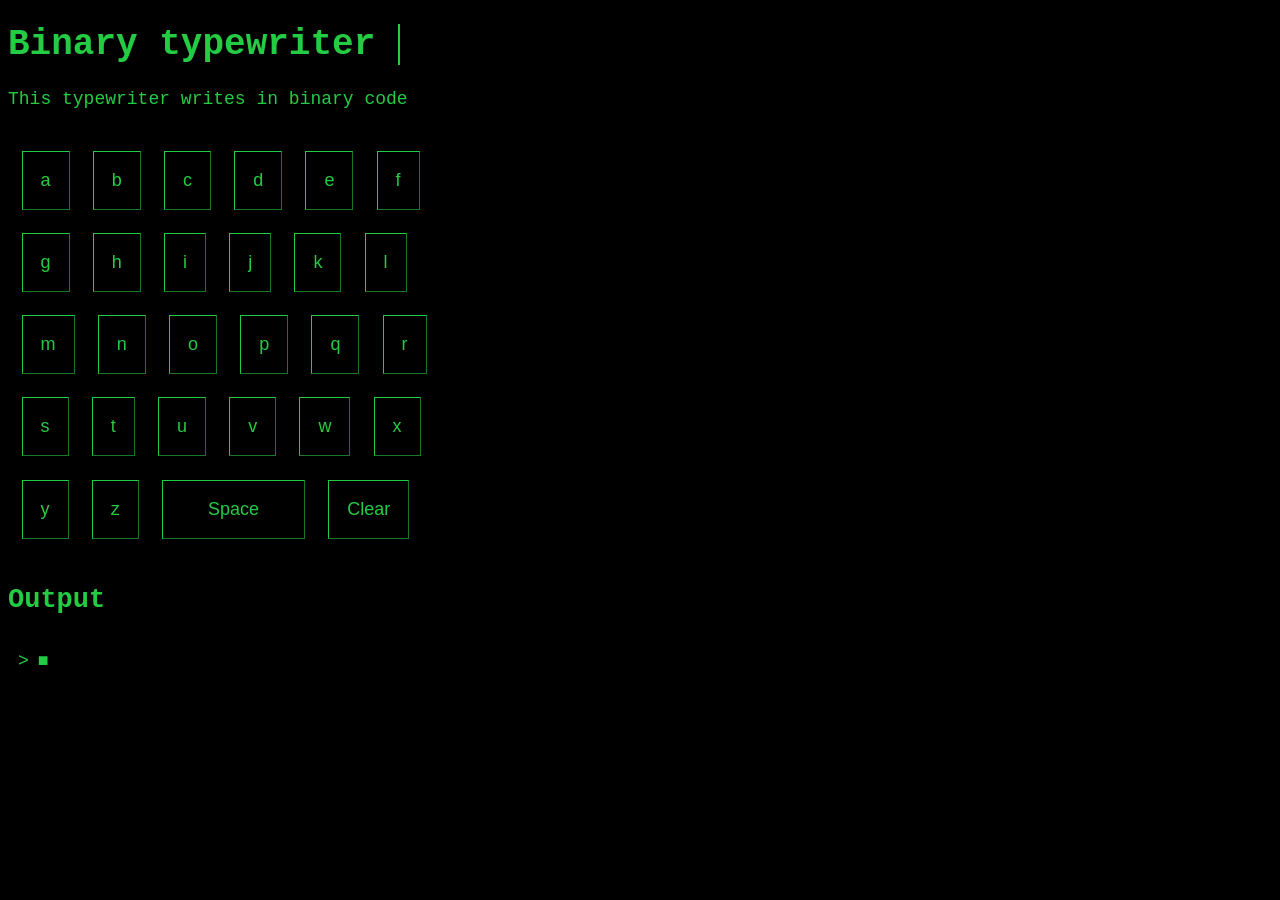
<file: Ex 1/index.html>
<!DOCTYPE html>
<html lang="en">
<head>
    <meta charset="UTF-8">
    <meta name="viewport" content="width=device-width, initial-scale=1.0">
    <title>My Typewriter</title>
    <link rel="stylesheet" href="style.css">
    <script src="script.js" defer></script>
     <!-- defer means that it do not run the JS at first kindoff --> 

</head>
<body>
     <video autoplay muted loop>
        <source src="https://upload.wikimedia.org/wikipedia/commons/transcoded/a/a7/XScreensaver_GLMatrix.webm/XScreensaver_GLMatrix.webm.720p.vp9.webm" type="video/webm">
      </video>
    <header class="header"></header>
        <h1>Binary typewriter</h1>
        <p>This typewriter writes in binary code</p>
    </header>

    <div class="typewriter">
        <button id="a">a</button>
        <button id="b">b</button>
        <button id="c">c</button>
        <button id="d">d</button>
        <button id="e">e</button>
        <button id="f">f</button>
        <button id="g">g</button>
        <button id="h">h</button>
        <button id="i">i</button>
        <button id="j">j</button>
        <button id="k">k</button>
        <button id="l">l</button>
        <button id="m">m</button>
        <button id="n">n</button>
        <button id="o">o</button>
        <button id="p">p</button>
        <button id="q">q</button>
        <button id="r">r</button>
        <button id="s">s</button>
        <button id="t">t</button>
        <button id="u">u</button>
        <button id="v">v</button>
        <button id="w">w</button>
        <button id="x">x</button>
        <button id="y">y</button>
        <button id="z">z</button>
        <button id="button-space">Space</button>
        <button id="button-clear">Clear</button>
    </div>

    <h2>Output</h2>
    <p id="output">></p>

</body>
</html>
</file>
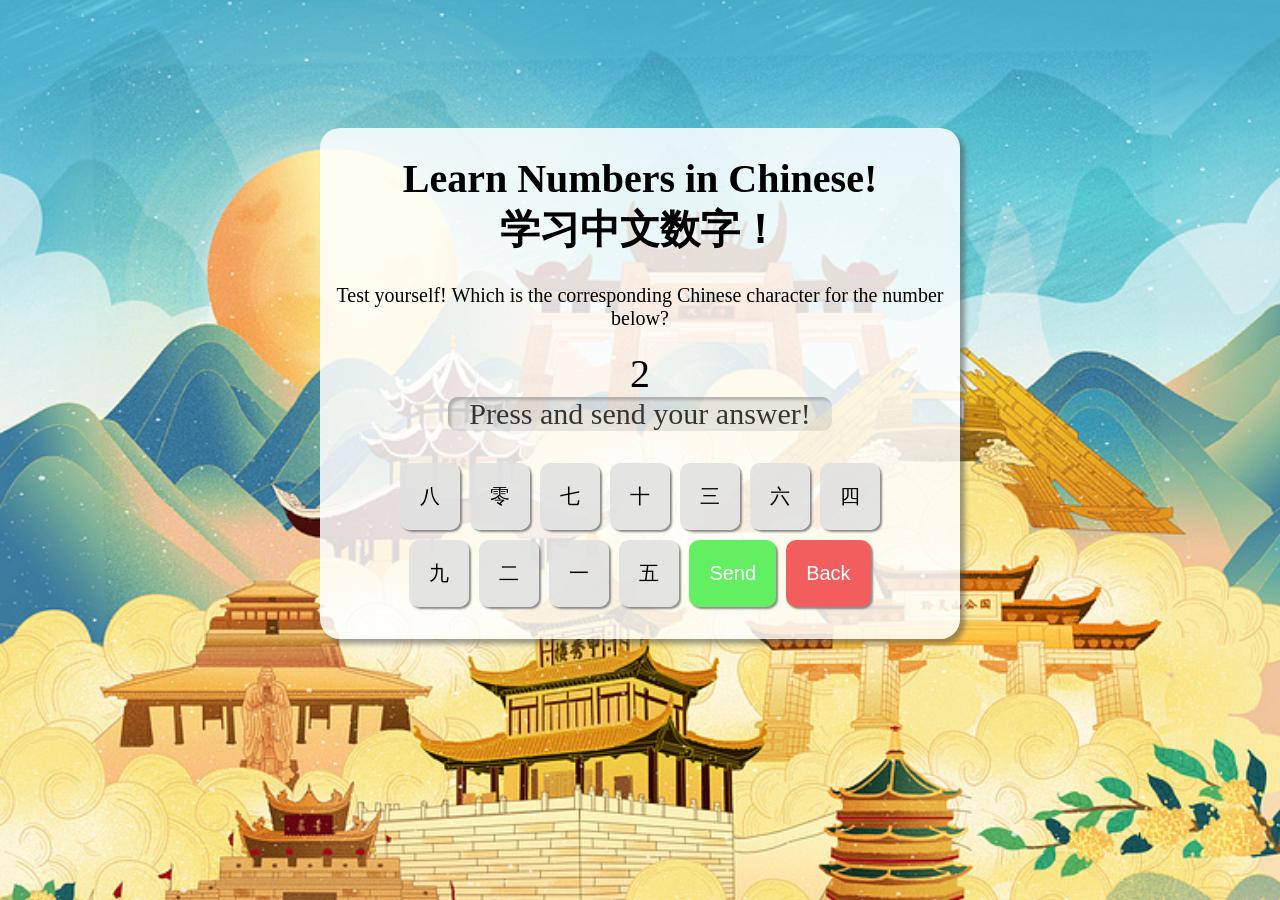
<file: Exercise_01/index.html>
<html>
<head>
       <meta charset="UTF-8"/>
       <meta name="viewport" content="width=device-width, initial-scale=1">
       <title>My TypeWriter</title>
       <link rel="stylesheet" href="style.css">
       <link rel="preconnect" href="https://fonts.googleapis.com">
       <link rel="preconnect" href="https://fonts.gstatic.com" crossorigin>
       <link href="https://fonts.googleapis.com/css2?family=Noto+Sans+SC:wght@100..900&display=swap" rel="stylesheet">
       <link rel="preconnect" href="https://fonts.googleapis.com">
       <link rel="preconnect" href="https://fonts.gstatic.com" crossorigin>
       <link href="https://fonts.googleapis.com/css2?family=Roboto:ital,wght@0,100;0,300;0,400;0,500;0,700;0,900;1,100;1,300;1,400;1,500;1,700;1,900&display=swap" rel="stylesheet">
       <script src="script.js" defer></script>
</head>
<body>

    <div id="main-window">

    <h1>Learn Numbers in Chinese!<br>学习中文数字！</h1>
    <p>Test yourself! Which is the corresponding Chinese character for the number below?</p>
    
    <div id="random-number">
    </div>
    <div id="output">Press and send your answer!
    </div>

      <div id="keyboard">
    <button id="button-1">一</button>
    <button id="button-2">二</button>
    <button id="button-3">三</button>
    <button id="button-4">四</button>
    <button id="button-5">五</button>
    <button id="button-6">六</button>
    <button id="button-7">七</button>
    <button id="button-8">八</button>
    <button id="button-9">九</button>
    <button id="button-10">十</button>
    <button id="button-0">零</button>
    <button id="button-send">Send</button>
    <button id="button-clear">Back</button>
      </div>


    </div>

</body>
</html>
</file>
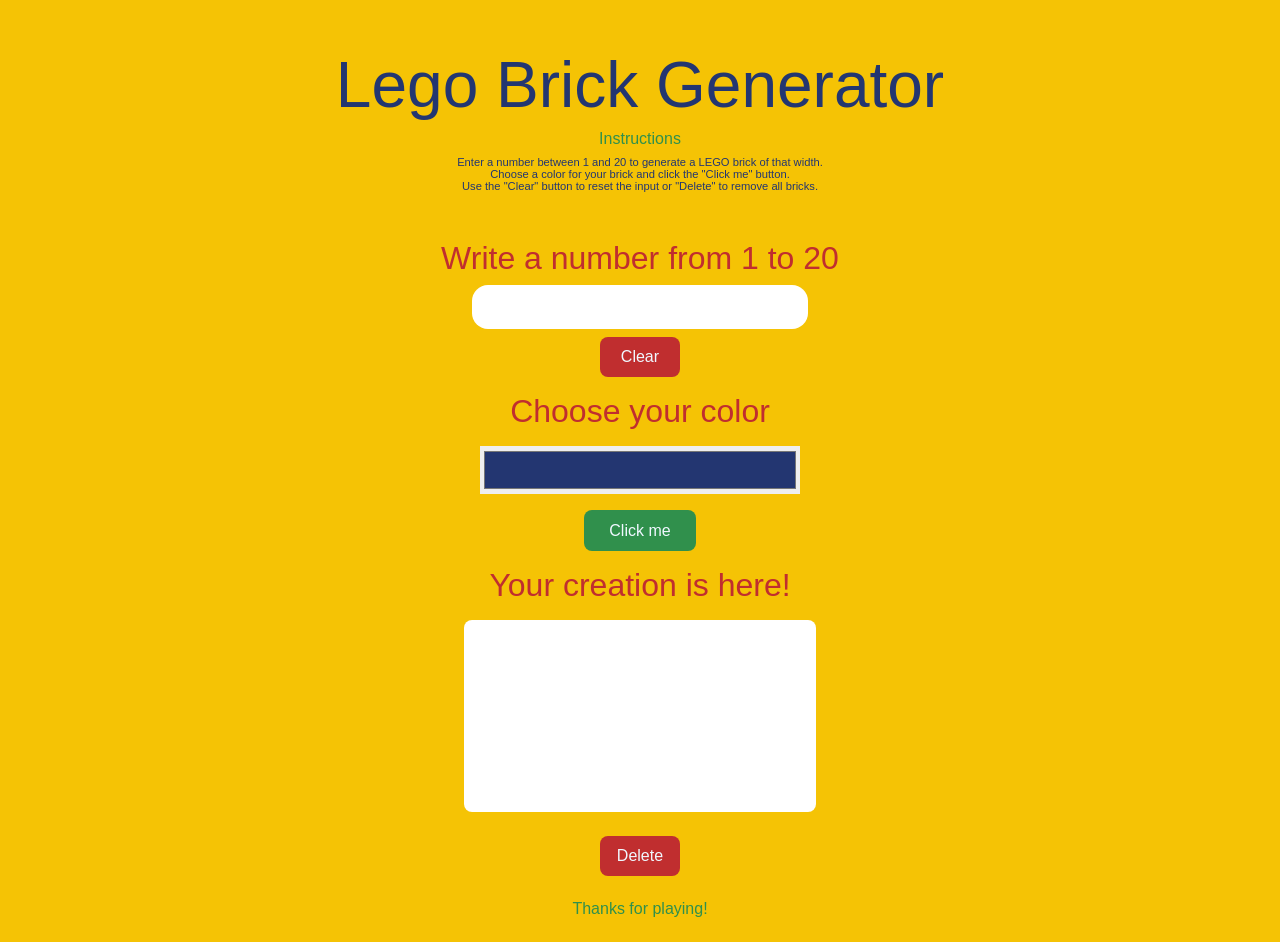
<file: Exercise_02/index.html>
<!DOCTYPE html>
<html lang="en">
<head>
    <meta charset="UTF-8">
	<meta name="Author" content="Lara Rodrigues Ristic">
    <title>Lego generator</title>
    <link rel="stylesheet" href="style.css">
    <script src="script.js" defer></script>
    <meta name="viewport" content="width=device-width, initial-scale=1" />
</head>
</head>
<body>
    <header>
        <h1>Lego Brick Generator</h1>
        <h3>Instructions</h3>
            <p>Enter a number between 1 and 20 to generate a LEGO brick of that width.</p>
            <p>Choose a color for your brick and click the "Click me" button.</p>
            <p>Use the "Clear" button to reset the input or "Delete" to remove all bricks.</p>
    </header>
    
    <main>
        <article>
            <section>
                <h2> Write a number from 1 to 20 </h2>
                    <input type="text" id="number_input"/>
                    <button type="button" id="clear">Clear</button>

            </section>
            
            
            <section>
                <h2>Choose your color</h2>
                <input type="color" id="color" value="#233671"/>
                <button type="button" id="generate">Click me</button>
            </section>
            
            <section>
                <h2>Your creation is here!</h2>
                <div id="brick_container">
                </div>
                <button type="button" id="delete">Delete</button>

            </section>
        
        </article>
    </main>
    
    <footer>
        <h3>Thanks for playing!</h3>
    </footer>
</body>
</html>
</file>
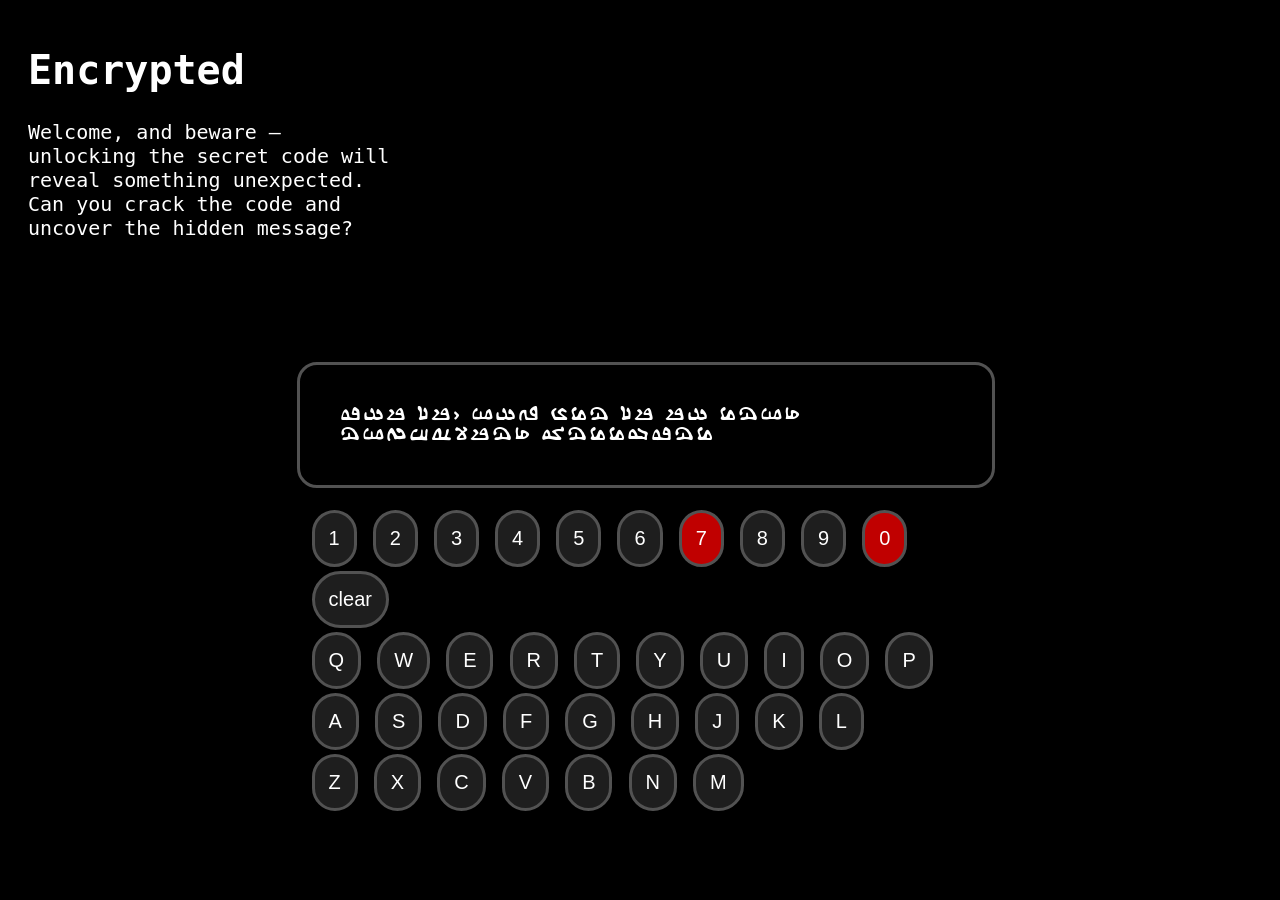
<file: Exercise_01/Alessia_La-Rocca/index.html>
<!DOCTYPE html>
<html lang="en">
<head>
    <meta charset="UTF-8">
    <meta name="viewport" content="width=device-width, initial-scale=1.0">
    <title>Encrypted</title>
    <link rel="stylesheet" href="style.css">
    <script src="script.js" defer></script>
</head>
<body>
    <h1>Encrypted</h1>

    <p id="intro">Welcome, and beware — unlocking the secret code will reveal something unexpected. Can you crack the code and uncover the hidden message?</p>

    <p id="output"></p>

    <div class="keys">
        <button id="button-one">1</button>
        <button id="button-two">2</button>
        <button id="button-three">3</button>
        <button id="button-four">4</button>
        <button id="button-five">5</button>
        <button id="button-six">6</button>
        <button id="button-seven">7</button>
        <button id="button-eight">8</button>
        <button id="button-nine">9</button>
        <button id="button-zero">0</button>
        <button id="button-clear">clear</button><br>
        <button id="button-q">Q</button>
        <button id="button-w">W</button>
        <button id="button-e">E</button>
        <button id="button-r">R</button>
        <button id="button-t">T</button>
        <button id="button-y">Y</button>
        <button id="button-u">U</button>
        <button id="button-i">I</button>
        <button id="button-o">O</button>
        <button id="button-p">P</button><br>
        <button id="button-a">A</button>
        <button id="button-s">S</button>
        <button id="button-d">D</button>
        <button id="button-f">F</button>
        <button id="button-g">G</button>
        <button id="button-h">H</button>
        <button id="button-j">J</button>
        <button id="button-k">K</button>
        <button id="button-l">L</button><br>
        <button id="button-z">Z</button>
        <button id="button-x">X</button>
        <button id="button-c">C</button>
        <button id="button-v">V</button>
        <button id="button-b">B</button>
        <button id="button-n">N</button>
        <button id="button-m">M</button><br>
    </div>

</body>
</html>
</file>
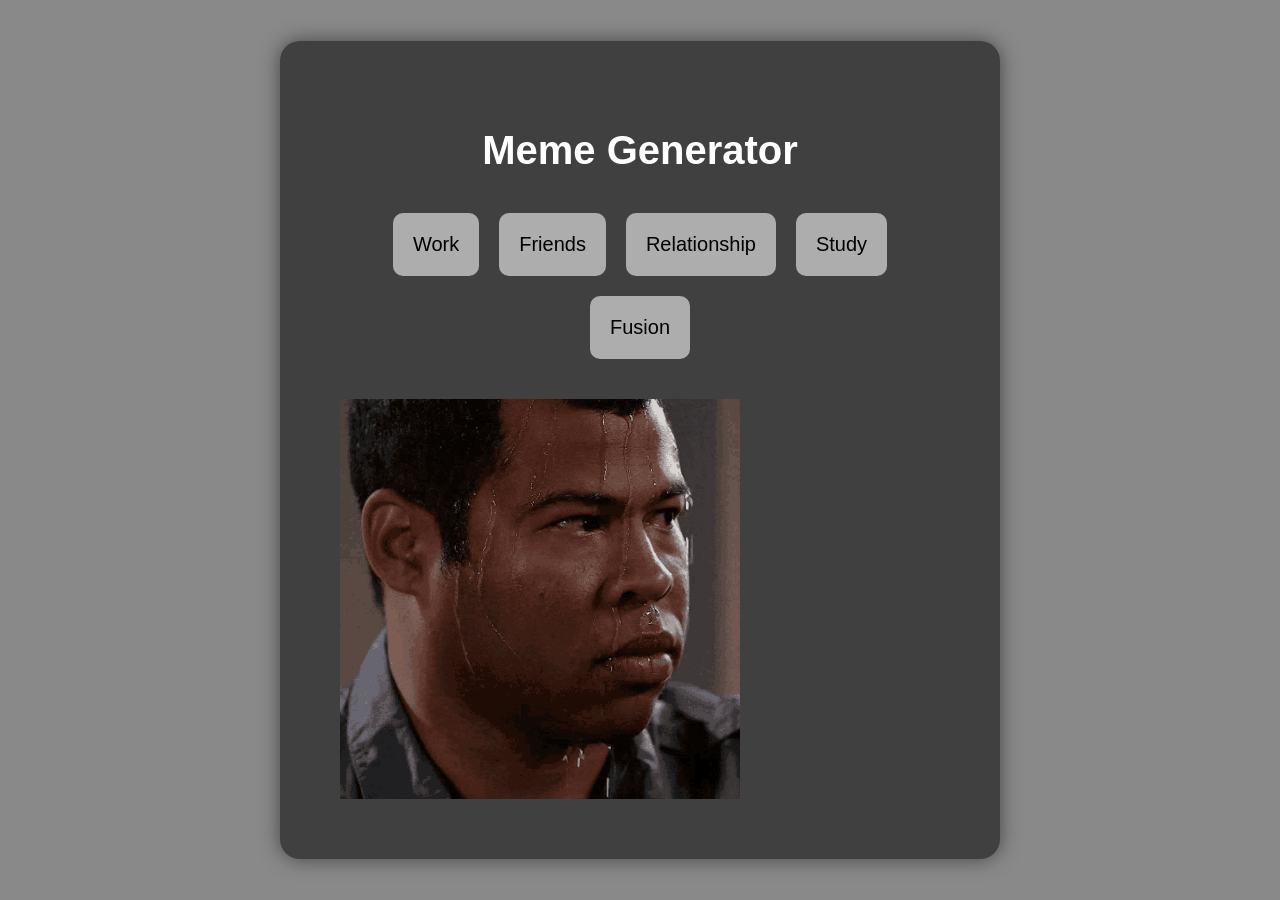
<file: Exercise_01/Cacciola_Amaël_MemeGenerator/index.html>
<!DOCTYPE html>
<html lang="en">
<head>
    <meta charset="UTF-8">
    <meta name="viewport" content="width=device-width, initial-scale=1.0">
    <title>Meme Generator</title>
    <link rel="stylesheet" href="style.css">
    <script src="script.js" defer></script>
</head>
<body>

<div class="container">
    <h1>Meme Generator</h1>

    <div class="button-container">
        <button onclick="generateMeme('work')">Work</button>
        <button onclick="generateMeme('friends')">Friends</button>
        <button onclick="generateMeme('relationship')">Relationship</button>
        <button onclick="generateMeme('study')">Study</button>
        <button onclick="generateMeme('fusion')">Fusion</button>
    </div>

    <div id="meme">
        <img id="meme-image" src="src/img/nervous-sweating-sweating-bullets.gif" alt="meme">
        <div id="top-text" class="meme-text"></div>
        <div id="bottom-text" class="meme-text"></div>
    </div>
</div>

</body>
</html>
</file>
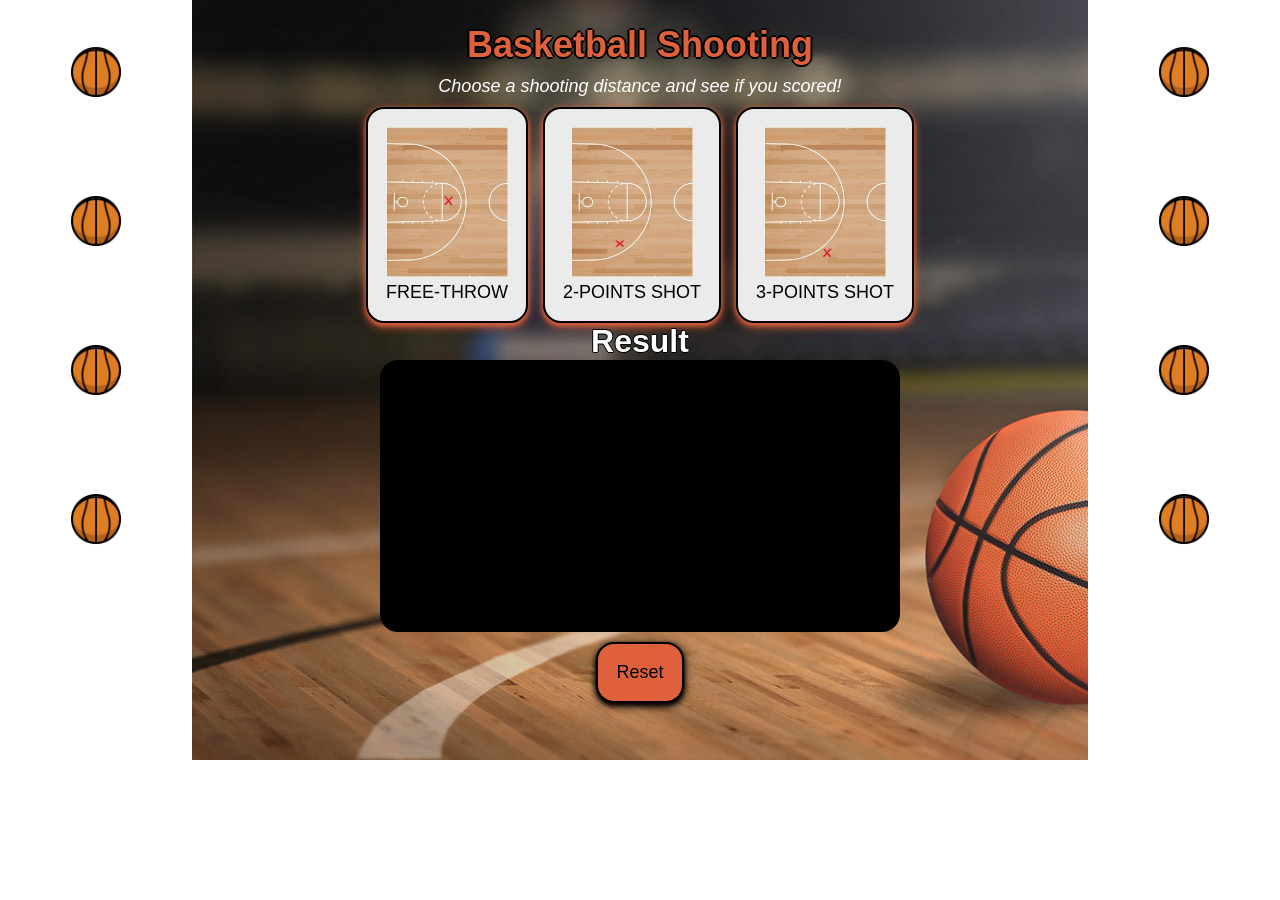
<file: Exercise_01/FedericoEmanuele_Mameo/index.html>
<!DOCTYPE html>
<html lang="en">
<head>
    <meta charset="UTF-8">
    <meta name="viewport" content="width=device-width, initial-scale=1.0">
    <title>Basketball Shooting</title>
    <link rel="stylesheet" href="style.css">
    <script src="script.js" defer></script>
</head>
<body>
    <div class="container">
        <div class="box-laterale">
            <img class="lateral-image" src="assets/basketball-rotating.gif">
            <img class="lateral-image" src="assets/basketball-rotating.gif">
            <img class="lateral-image" src="assets/basketball-rotating.gif">
            <img class="lateral-image" src="assets/basketball-rotating.gif">
        </div>
        <div class="box-centrale">
            <h1 id="big-title">Basketball Shooting</h1>

            <p>Choose a shooting distance and see if you scored!</p>
            
            <button id="button-1point">
                <img class="images-button" src="assets/campobball_freethrow.jpg"><br>FREE-THROW
            </button>
            <button id="button-2points">
                <img class="images-button" src="assets/campobball_midrange.jpg"><br>2-POINTS SHOT
            </button>
            <button id="button-3points">
                <img class="images-button" src="assets/campobball_3points.jpg"><br>3-POINTS SHOT
            </button>
            
            <h2>Result</h2>
            
            <div id="output"></div>
            
            <button id="button-reset">Reset</button>
        </div>
        <div class="box-laterale">
            <img class="lateral-image" src="assets/basketball-rotating.gif">
            <img class="lateral-image" src="assets/basketball-rotating.gif">
            <img class="lateral-image" src="assets/basketball-rotating.gif">
            <img class="lateral-image" src="assets/basketball-rotating.gif">
        </div>
    </div> 
</body>
</html>
</file>
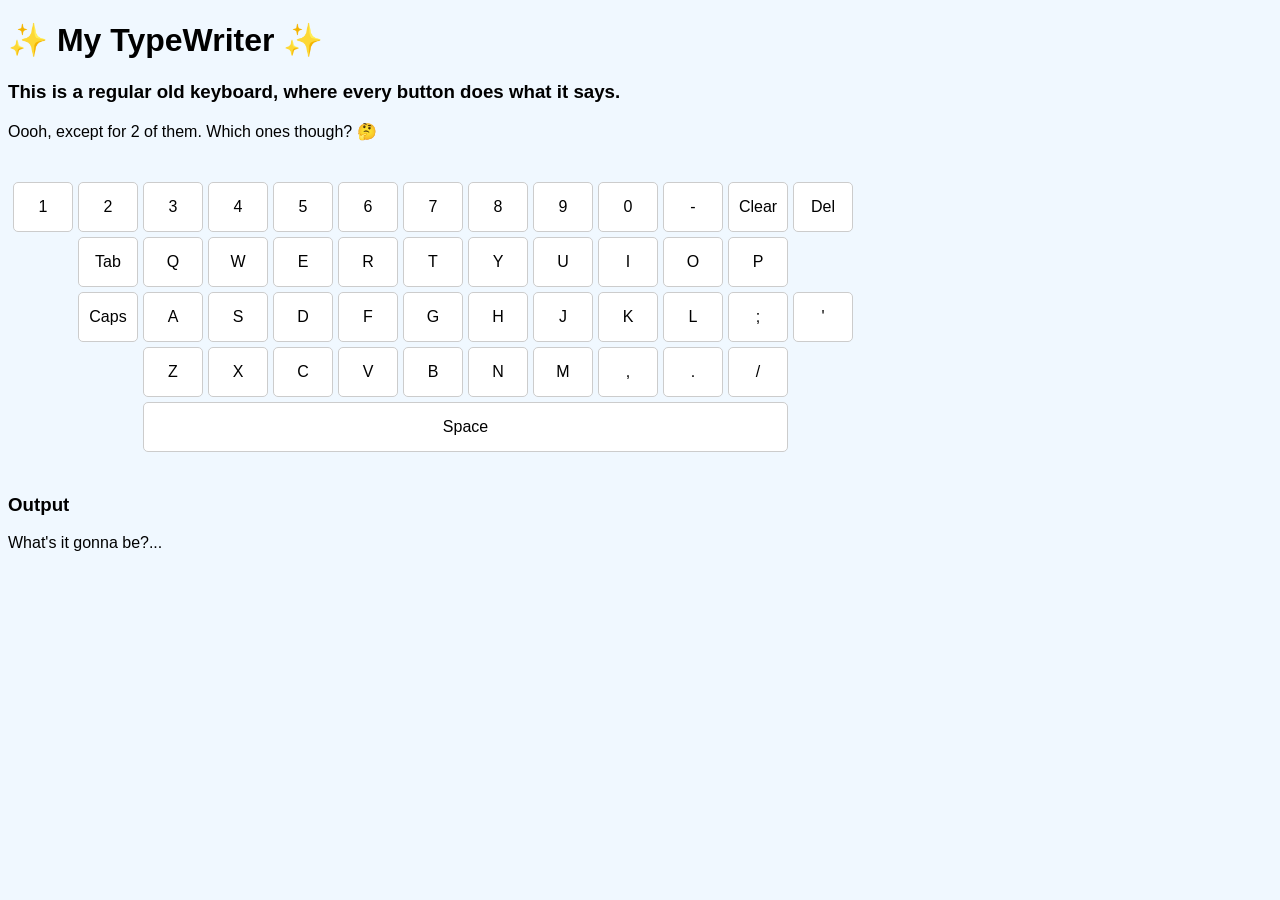
<file: Exercise_01/Felicia_Ghercavii/index.html>
<!DOCTYPE html>
<html lang="en">
<head>
    <meta charset="UTF-8">
    <meta name="viewport" content="width=device-width, initial-scale=1.0">
    <title>✨ My TypeWriter ✨</title>
    <link rel="stylesheet" href="style.css">
    <script src="script.js" defer></script>
</head>
<body>
    <h1>✨ My TypeWriter ✨</h1>
    <h3>This is a regular old keyboard, where every button does what it says.</h3>
    <p> Oooh, except for 2 of them. Which ones though? 🤔 </p>
    <div class="keyboard-container">
        <!-- Row 1: Numbers and Symbols -->
        <button class="letterButtons">1</button>
        <button class="letterButtons">2</button>
        <button class="letterButtons">3</button>
        <button class="letterButtons">4</button>
        <button class="letterButtons">5</button>
        <button class="letterButtons">6</button>
        <button class="letterButtons">7</button>
        <button class="letterButtons">8</button>
        <button class="letterButtons">9</button>
        <button class="letterButtons">0</button>
        <button class="letterButtons">-</button>
        <button class="letterButtons">Clear</button>
        <button class="letterButtons">Del</button>

        <!-- Row 2: QWERTYUIOP -->
        <button class="letterButtons">Tab</button>
        <button class="letterButtons">Q</button>
        <button class="letterButtons">W</button>
        <button class="letterButtons">E</button>
        <button class="letterButtons">R</button>
        <button class="letterButtons">T</button>
        <button class="letterButtons">Y</button>
        <button class="letterButtons">U</button>
        <button class="letterButtons">I</button>
        <button class="letterButtons">O</button>
        <button class="letterButtons">P</button>
    
        <!-- Row 3: ASDFGHJKL -->
        <button class="letterButtons">Caps</button>
        <button class="letterButtons">A</button>
        <button class="letterButtons">S</button>
        <button class="letterButtons">D</button>
        <button class="letterButtons">F</button>
        <button class="letterButtons">G</button>
        <button class="letterButtons">H</button>
        <button class="letterButtons">J</button>
        <button class="letterButtons">K</button>
        <button class="letterButtons">L</button>
        <button class="letterButtons">;</button>
        <button class="letterButtons">'</button>
    
        <!-- Row 4: ZXCVBNM -->
        <button class="letterButtons">Z</button>
        <button class="letterButtons">X</button>
        <button class="letterButtons">C</button>
        <button class="letterButtons">V</button>
        <button class="letterButtons">B</button>
        <button class="letterButtons">N</button>
        <button class="letterButtons">M</button>
        <button class="letterButtons">,</button>
        <button class="letterButtons">.</button>
        <button class="letterButtons">/</button>

        <!-- Row 5: Spacebar -->
        <button class="letterButtonsSpace">Space</button>
    </div>
    
</br>
    <h3>Output</h3>
    <p id="Output">What's it gonna be?...</p>
</body>
</html>
</file>
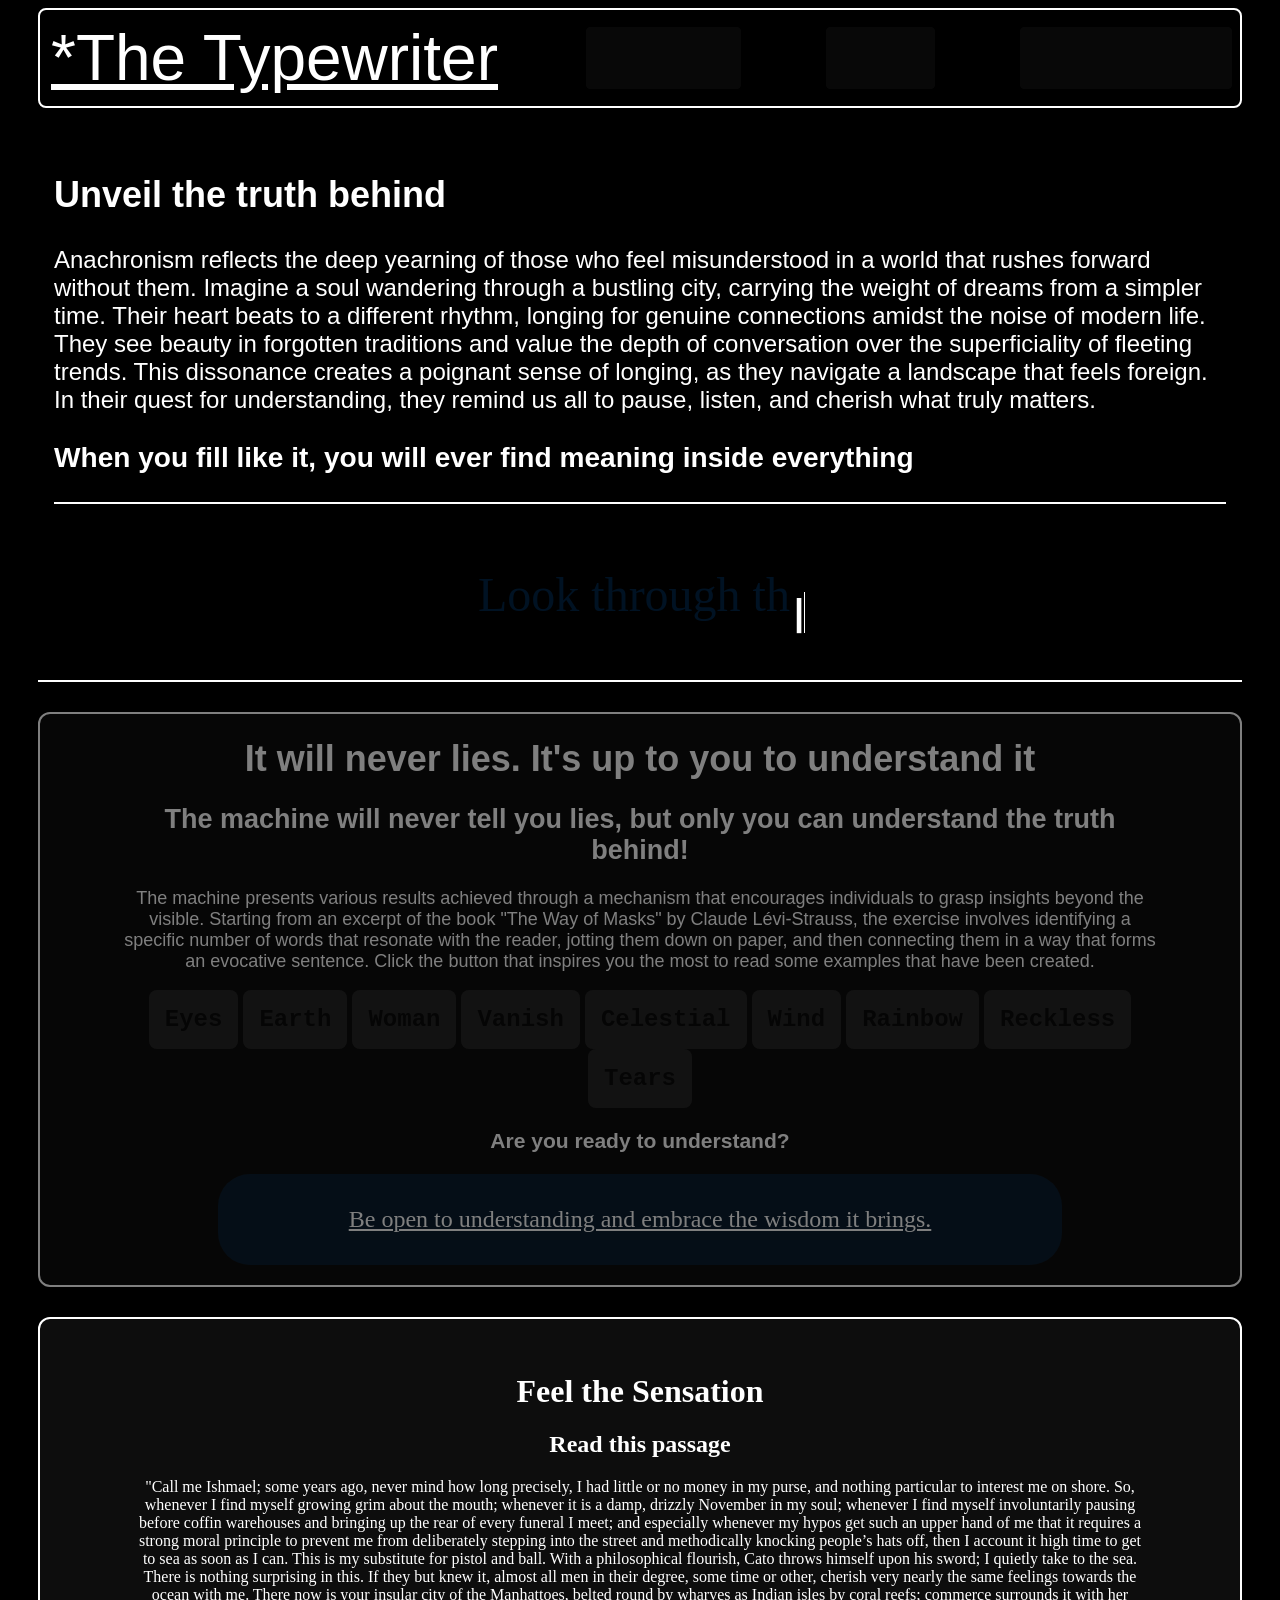
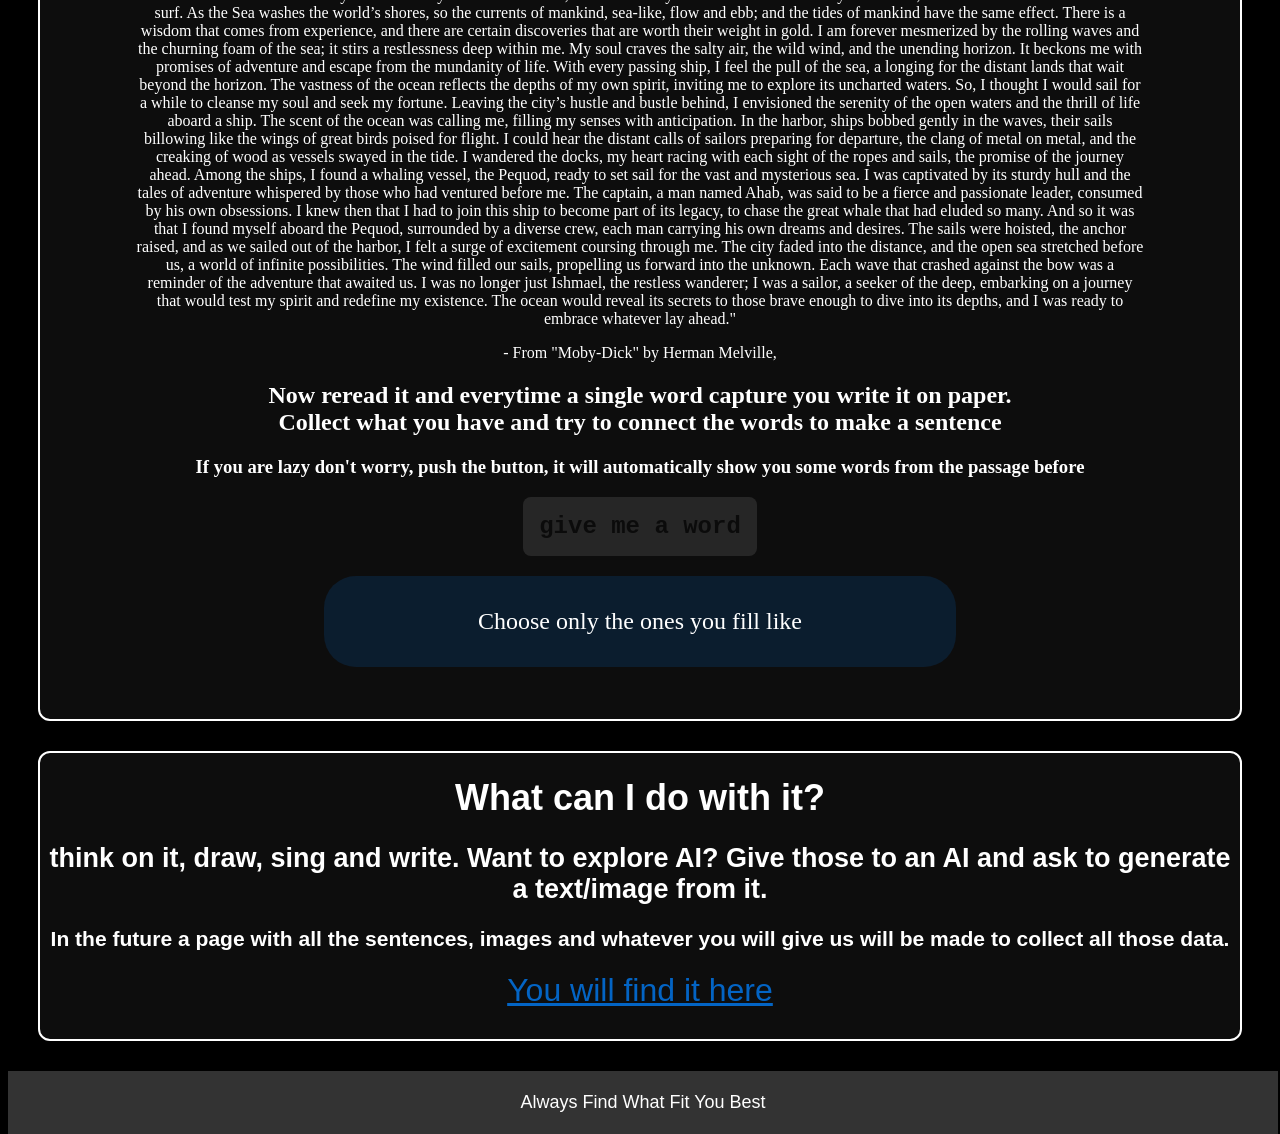
<file: Exercise_01/Francesco_Salvatore/index.html>
<!DOCTYPE html>
<html lang="en">

<head>
    <meta charset="UTF-8">
    <meta name="viewport" content="width=device-width, initial-scale=1.0">
    <title>The unveiling Typewriter</title>
    <link rel="stylesheet" href="style.css">
    <script src="script.js" defer></script>
</head>

<body>

    <header>
        <nav>
            <a id="logotipo" href="https://en.wikipedia.org/wiki/Typewriter" target="_blank">*The Typewriter</a>
            <a class="menu-link" href="https://www.w3schools.com/css/tryit.asp?filename=trycss_grid"
                target="_blank">W3Schools</a> <!-- HTML via link -->
            <a class="menu-link"
                href="https://github.com/Master-Interaction-Design-SUPSI/2024-Creative-Coding-Foundations/blob/main/Lessons/Lesson%2001/Intro%20Exercise%201/index.html"
                target="_blank">GitHub</a>
            <a class="menu-link" href="https://css-tricks.com/snippets/css/typewriter-effect/"
                target="_blank">Typewriter Effect</a>
        </nav>
    </header>

    <!-- first part with explanation of the page -->
    <div class="page-explanation">
        <section class="explanation">
            <h1 class="section-title">Unveil the truth behind</h1>
            <p>Anachronism reflects the deep yearning of those who feel misunderstood in a world that rushes forward
                without them. Imagine a soul wandering through a bustling city, carrying the weight of dreams from a
                simpler time. Their heart beats to a different rhythm, longing for genuine connections amidst the noise
                of modern life. They see beauty in forgotten traditions and value the depth of conversation over the
                superficiality of fleeting trends. This dissonance creates a poignant sense of longing, as they navigate
                a landscape that feels foreign. In their quest for understanding, they remind us all to pause, listen,
                and cherish what truly matters.</p>
            <h3>When you fill like it, you will ever find meaning inside everything</h3>
        </section>

        <!-- Text animated -->
        <section class="animation"> 
            <h1 class="text-animated"><span class="typewriter" id="typewriter-text"></span><span class="blink"
                    id="cursor">|</span></h1>
        </section>
    </div>


    <!-- main box with inside the typewriter -->
    <main>
        <!-- explanation of the typewriter -->
        <h1 class="section-title">It will never lies. It's up to you to understand it</h1>
        <h2>The machine will never tell you lies, but only you can understand the truth behind!</h2>
        <p>
            The machine presents various results achieved through a mechanism that encourages individuals to grasp
            insights beyond the visible. Starting from an excerpt of the book "The Way of Masks" by Claude Lévi-Strauss,
            the exercise involves identifying a specific number of words that resonate with the reader, jotting them
            down on paper, and then connecting them in a way that forms an evocative sentence. Click the button that
            inspires you the most to read some examples that have been created.</p>

        <!-- typewriter buttons -->
        <button id="button-eyes">Eyes</button>
        <button id="button-earth">Earth</button>
        <button id="button-woman">Woman</button>
        <button id="button-vanish">Vanish</button>
        <button id="button-celestial">Celestial</button>
        <button id="button-wind">Wind</button>
        <button id="button-rainbow">Rainbow</button>
        <button id="button-reckless">Reckless</button>
        <button id="button-tears">Tears</button>

        <h3>Are you ready to understand?</h3>

        <!-- sentence output -->
        <p class="output-box" id="output-buttons"><u>Be open to understanding and embrace the wisdom it brings.</u></p>
    </main>

    <!-- box for trying this exercise -->
    <div class="second-part">
        <h1>Feel the Sensation</h1>
        <h2>Read this passage</h2>

        <!-- Text from Moby Dick/any book -->
        <p id="book-text">"Call me Ishmael; some years ago, never mind how long precisely, I had little or no money in
            my purse, and nothing particular to interest me on shore. So, whenever I find myself growing grim about the
            mouth; whenever it is a damp, drizzly November in my soul; whenever I find myself involuntarily pausing
            before coffin warehouses and bringing up the rear of every funeral I meet; and especially whenever my hypos
            get such an upper hand of me that it requires a strong moral principle to prevent me from deliberately
            stepping into the street and methodically knocking people’s hats off, then I account it high time to get to
            sea as soon as I can. This is my substitute for pistol and ball. With a philosophical flourish, Cato throws
            himself upon his sword; I quietly take to the sea. There is nothing surprising in this. If they but knew it,
            almost all men in their degree, some time or other, cherish very nearly the same feelings towards the ocean
            with me. There now is your insular city of the Manhattoes, belted round by wharves as Indian isles by coral
            reefs; commerce surrounds it with her surf. As the Sea washes the world’s shores, so the currents of
            mankind, sea-like, flow and ebb; and the tides of mankind have the same effect. There is a wisdom that comes
            from experience, and there are certain discoveries that are worth their weight in gold. I am forever
            mesmerized by the rolling waves and the churning foam of the sea; it stirs a restlessness deep within me. My
            soul craves the salty air, the wild wind, and the unending horizon. It beckons me with promises of adventure
            and escape from the mundanity of life. With every passing ship, I feel the pull of the sea, a longing for
            the distant lands that wait beyond the horizon. The vastness of the ocean reflects the depths of my own
            spirit, inviting me to explore its uncharted waters. So, I thought I would sail for a while to cleanse my
            soul and seek my fortune. Leaving the city’s hustle and bustle behind, I envisioned the serenity of the open
            waters and the thrill of life aboard a ship. The scent of the ocean was calling me, filling my senses with
            anticipation. In the harbor, ships bobbed gently in the waves, their sails billowing like the wings of great
            birds poised for flight. I could hear the distant calls of sailors preparing for departure, the clang of
            metal on metal, and the creaking of wood as vessels swayed in the tide. I wandered the docks, my heart
            racing with each sight of the ropes and sails, the promise of the journey ahead. Among the ships, I found a
            whaling vessel, the Pequod, ready to set sail for the vast and mysterious sea. I was captivated by its
            sturdy hull and the tales of adventure whispered by those who had ventured before me. The captain, a man
            named Ahab, was said to be a fierce and passionate leader, consumed by his own obsessions. I knew then that
            I had to join this ship to become part of its legacy, to chase the great whale that had eluded so many. And
            so it was that I found myself aboard the Pequod, surrounded by a diverse crew, each man carrying his own
            dreams and desires. The sails were hoisted, the anchor raised, and as we sailed out of the harbor, I felt a
            surge of excitement coursing through me. The city faded into the distance, and the open sea stretched before
            us, a world of infinite possibilities. The wind filled our sails, propelling us forward into the unknown.
            Each wave that crashed against the bow was a reminder of the adventure that awaited us. I was no longer just
            Ishmael, the restless wanderer; I was a sailor, a seeker of the deep, embarking on a journey that would test
            my spirit and redefine my existence. The ocean would reveal its secrets to those brave enough to dive into
            its depths, and I was ready to embrace whatever lay ahead."</p>
        <p>- From "Moby-Dick" by Herman Melville,</p>

        <h2>Now reread it and everytime a single word capture you write it on paper.<br>Collect what you have and try to
            connect the words to make a sentence</h2>

        <h3>If you are lazy don't worry, push the button, it will automatically show you some words from the passage
            before</h3>

        <!-- button for generate word from the text -->
        <button id="word-generator">give me a word</button>

        <!-- output for the generated word -->
        <p class="output-box" id="output-generator">Choose only the ones you fill like</p>

    </div>


    <!-- section for the use and collection of sentence created -->
    <div class="collect-data">
        <h1>What can I do with it?</h1>
        <h2>think on it, draw, sing and write. Want to explore AI? Give those to an AI and ask to generate a text/image
            from it.</h2>
        <h3>In the future a page with all the sentences, images and whatever you will give us will be made to collect
            all those data.</h3>
        <!-- link for the page dedicated to data collected -->
        <a id="link-secondpage" href="data-collected.html" target="_blank">You will find it here</a>
    </div>

    <footer>
        <p>Always Find What Fit You Best</p>
    </footer>


</body>

</html>
</file>
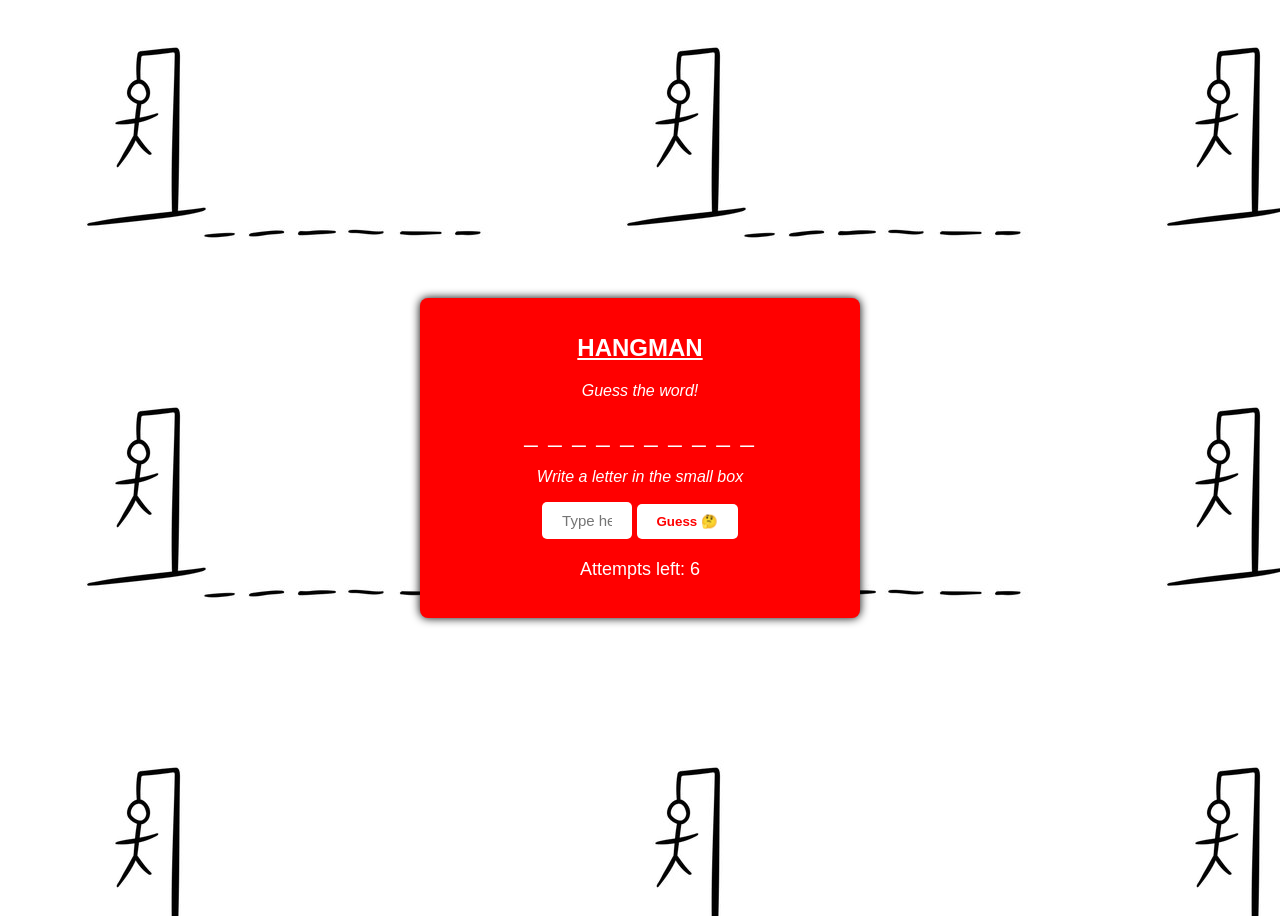
<file: Exercise_01/giada_stranieri/index.html>
<!DOCTYPE html>
<html lang="en">
<head>
    <meta charset="UTF-8">
    <meta name="viewport" content="width=device-width, initial-scale=1.0">
    <title>Hangman</title>
    <link rel="stylesheet" href="style.css">
    <script src="script.js" defer></script>
    
</head>
<body>
    <div class="container">
        <h1>HANGMAN</h1>
        <p>Guess the word!</p> 
        <div id="wordDisplay"></div> 
       <p> Write a letter in the small box </p> 
        <input type="text" id="letterInput" maxlength="1" placeholder="Type here" />
        <button id="guessButton">Guess 🤔</button>
        <div id="message"></div>
        <div id="attemptsDisplay">Attempts left: <span id="attempts">6</span></div> <br>
        
    </div>

</body>
</html>
</file>
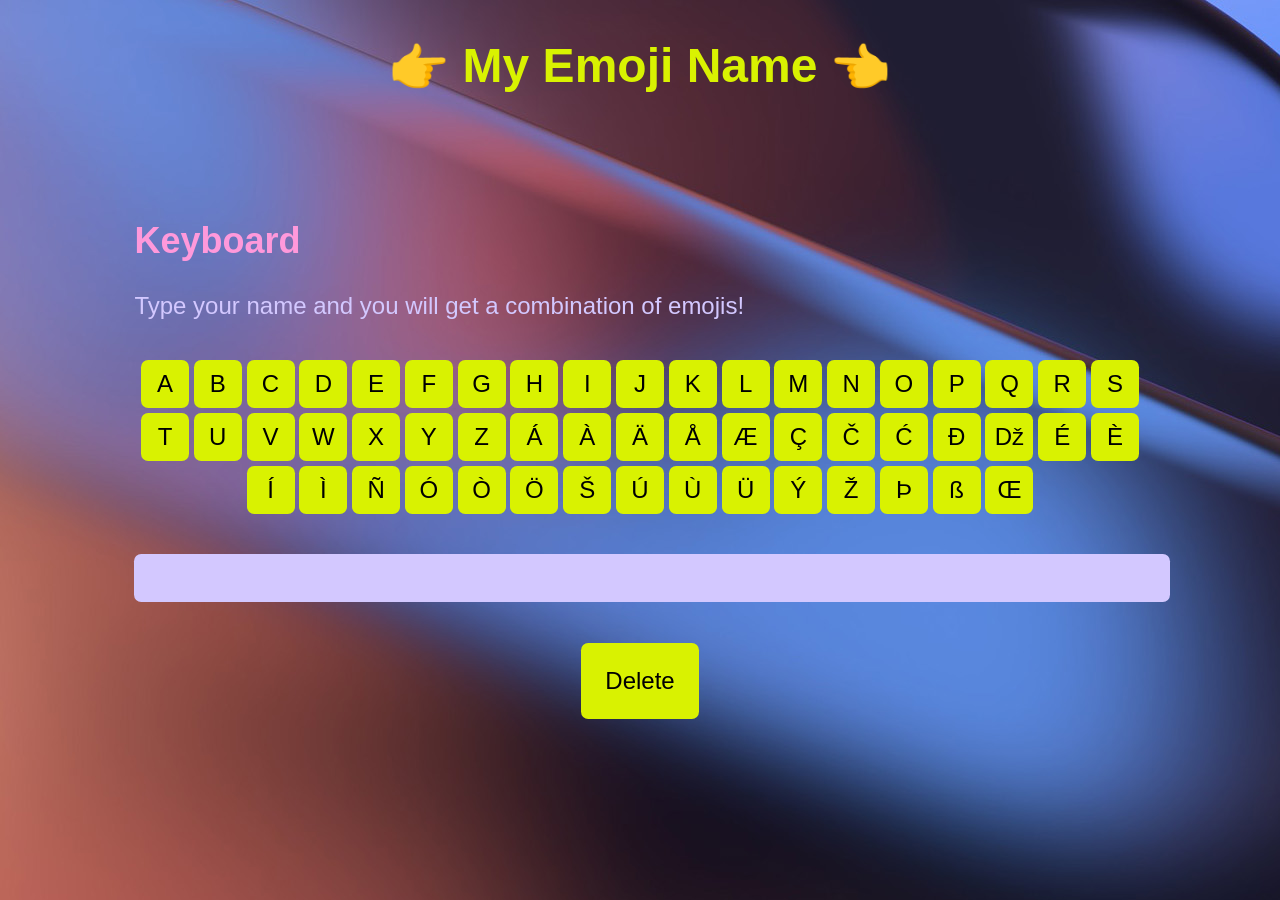
<file: Exercise_01/Lara_Rodrigues_Ristic/index.html>
<!DOCTYPE html>
<html lang="en">
<head>
    <meta charset="UTF-8">
    <meta name="viewport" content="width=device-width, initial-scale=1.0">
    <title>🤝 My Emoji Name</title>
    <link rel="stylesheet" href="style.css">
    <script src="script.js" defer></script>
</head>

<body>
    <h1>👉 My Emoji Name 👈</h1>

    <h2>Keyboard</h2>

    <p >Type your name and you will get a combination of emojis!</p>

    <div class="button-container">
        <button class="keyboard-button" id="a-button">A</button>
        <button class="keyboard-button" id="b-button">B</button>
        <button class="keyboard-button" id="c-button">C</button>
        <button class="keyboard-button" id="d-button">D</button>
        <button class="keyboard-button" id="e-button">E</button>
        <button class="keyboard-button" id="f-button">F</button>
        <button class="keyboard-button" id="g-button">G</button>
        <button class="keyboard-button" id="h-button">H</button>
        <button class="keyboard-button" id="i-button">I</button>
        <button class="keyboard-button" id="j-button">J</button>
        <button class="keyboard-button" id="k-button">K</button>
        <button class="keyboard-button" id="l-button">L</button>
        <button class="keyboard-button" id="m-button">M</button>
        <button class="keyboard-button" id="n-button">N</button>
        <button class="keyboard-button" id="o-button">O</button>
        <button class="keyboard-button" id="p-button">P</button>
        <button class="keyboard-button" id="q-button">Q</button>
        <button class="keyboard-button" id="r-button">R</button>
        <button class="keyboard-button" id="s-button">S</button>
        <button class="keyboard-button" id="t-button">T</button>
        <button class="keyboard-button" id="u-button">U</button>
        <button class="keyboard-button" id="v-button">V</button>
        <button class="keyboard-button" id="w-button">W</button>
        <button class="keyboard-button" id="x-button">X</button>
        <button class="keyboard-button" id="y-button">Y</button>
        <button class="keyboard-button" id="z-button">Z</button>
    
        <!-- Special letters -->
        <button class="keyboard-button" id="a-accent-button">Á</button>
        <button class="keyboard-button" id="a-grave-button">À</button>
        <button class="keyboard-button" id="a-umlaut-button">Ä</button>
        <button class="keyboard-button" id="a-ring-button">Å</button>
        <button class="keyboard-button" id="ae-ligature-button">Æ</button>
        <button class="keyboard-button" id="c-cedilla-button">Ç</button>
        <button class="keyboard-button" id="c-caron-button">Č</button>
        <button class="keyboard-button" id="c-acute-button">Ć</button>
        <button class="keyboard-button" id="eth-button">Ð</button>
        <button class="keyboard-button" id="dz-button">Dž</button>
        <button class="keyboard-button" id="e-accent-button">É</button>
        <button class="keyboard-button" id="e-grave-button">È</button>
        <button class="keyboard-button" id="i-accent-button">Í</button>
        <button class="keyboard-button" id="i-grave-button">Ì</button>
        <button class="keyboard-button" id="n-tilde-button">Ñ</button>
        <button class="keyboard-button" id="o-accent-button">Ó</button>
        <button class="keyboard-button" id="o-grave-button">Ò</button>
        <button class="keyboard-button" id="o-umlaut-button">Ö</button>
        <button class="keyboard-button" id="s-caron-button">Š</button>
        <button class="keyboard-button" id="u-accent-button">Ú</button>
        <button class="keyboard-button" id="u-grave-button">Ù</button>
        <button class="keyboard-button" id="u-umlaut-button">Ü</button>
        <button class="keyboard-button" id="y-accent-button">Ý</button>
        <button class="keyboard-button" id="z-caron-button">Ž</button>
        <button class="keyboard-button" id="thorn-button">Þ</button>
        <button class="keyboard-button" id="s-sharp-button">ß</button>
        <button class="keyboard-button" id="oe-ligature-button">Œ</button>
    </div>

    <p id="output"></p>

    <div class="button-container">

        <button id="delete-button">Delete</button>

    </div>

    
</body>
</html>
</file>
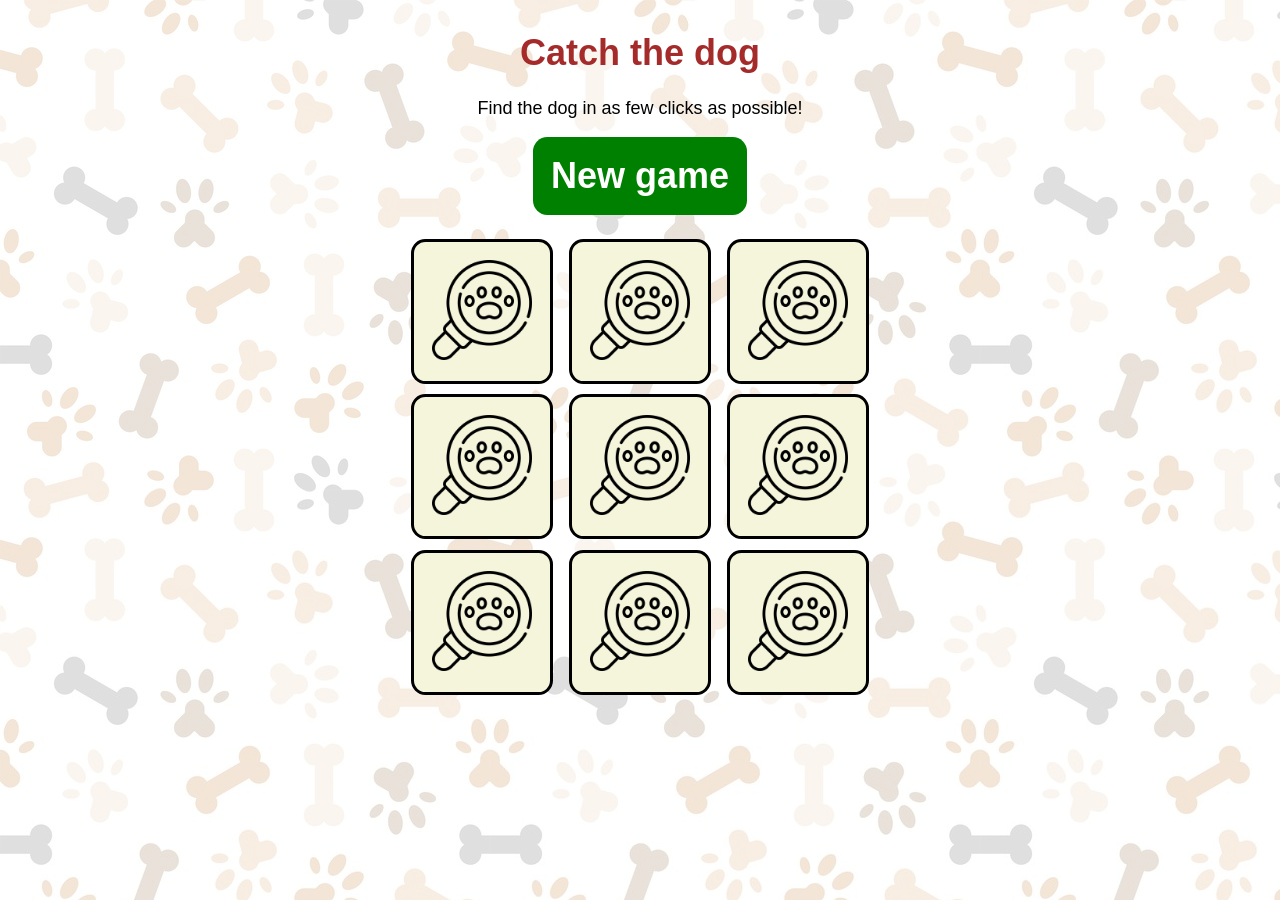
<file: Exercise_01/Luca_Ferrari/index.html>
<!DOCTYPE html>
<html lang="en">

<head>
    <meta charset="UTF-8">
    <meta name="viewport" content="width=device-width, initial-scale=1.0">
    <title>Catch the dog!</title>
    <link rel="stylesheet" href="style.css">
    <script src="script.js" defer></script>
</head>

<body>
    <div class="container">
        <!-- The main content of the page-->
        <div class="center-container">
            <h1>Catch the dog</h1>
            <h2 id="result"></h2>
            <p>Find the dog in as few clicks as possible!</p>
            <button id="new-game">New game</button>
            
            <!--Game board 3x3. Each row is a div. At the moment there's no style applied to the row class-->
            <div class="row">
                <!--Each btn has its own class and a fixed hidden value. Is it used to check the winning card. It has its own btn image.-->
                <button class="btn-hidden" value="1">
                    <img src="assets/img/pet.png" alt="buttonpng" />
                </button>
                <button class="btn-hidden" value="2">
                    <img src="assets/img/pet.png" alt="buttonpng" />
                </button>
                <button class="btn-hidden" value="3">
                    <img src="assets/img/pet.png" alt="buttonpng" />
                </button>
            </div>
            <div class="row">
                <button class="btn-hidden" value="4">
                    <img src="assets/img/pet.png" alt="buttonpng" />
                </button>
                <button class="btn-hidden" value="5">
                    <img src="assets/img/pet.png" alt="buttonpng" />
                </button>
                <button class="btn-hidden" value="6">
                    <img src="assets/img/pet.png" alt="buttonpng" />
                </button>
            </div>
            <div class="row">
                <button class="btn-hidden" value="7">
                    <img src="assets/img/pet.png" alt="buttonpng" />
                </button>
                <button class="btn-hidden" value="8">
                    <img src="assets/img/pet.png" alt="buttonpng" />
                </button>
                <button class="btn-hidden" value="9">
                    <img src="assets/img/pet.png" alt="buttonpng" />
                </button>
            </div>
        </div>
    </div>


</body>

</html>
</file>
<file: Ex 1/style.css>
html{
    font-family: 'Courier New', Courier, monospace;
    font-size: 18px;
    color: #24cc44;
    background-color:black ;
}

/*animation fade in video*/
@keyframes fadeInAnimation {
    0% {
        opacity: 0;
    }
    100% {
        opacity: 1;
    }
}  


body {
    cursor: crosshair;
}

video {
    position: absolute;
    top: 0;
    left: 0;
    width: 100%;
    z-index:-100;
    animation: fadeInAnimation ease 6s;
    animation-iteration-count: 1;
    animation-fill-mode: forwards;
  }

/*animation typewriter*/ 
h1 {
    position: relative;
    width: 390px;
}

h1::before, h1::after{
    
    content: '';
    position:absolute;
    top: 0;
    right: 0;
    bottom: 0;
    left: 0;
}

h1::before {
    background: black;
    animation: typewriter 5s steps(18) forwards;

}
h1::after{
    width: 0.125rem;
    background: #24cc44;
    animation: typewriter 5s steps(18) forwards;

}

@keyframes typewriter {
    to{
        left: 100%;
    }

}

.typewriter {
    max-width: 450px;
    display: flex;
    flex-direction: row;
    flex-wrap: wrap;
    justify-content: left;
    align-items: center;
    gap: 16px;
    padding: 20px 10px;
}

button{
    font-size: 1rem;
    padding: 1rem;
    margin: 0.2rem;
    color: #24cc44;
    background-color:black ;
    border-color: #24cc44;
    border-width: 0.1rem ;
    
}  

button:hover {
    background-color: darkgreen;
    position: relative;
    top: -0.1rem; 
}

button:active {
    background-color: greenyellow;   
    cursor: progress;    
    position: relative;
    top:0.1rem; 
}

#button-space {
    padding: 18px 45px 18px 45px;
}

#output{
    color: #24cc44;
    max-width: 80%;
    padding: 5px 50px 5px 10px; 
    border-radius: 1rem;
    animation: blink 1s infinite;
    animation-iteration-count: 20;
    word-wrap: break-word; /* Forces long words to wrap */
    overflow: hidden; 
    white-space: normal;
    box-sizing: border-box;
}

/*cube after the text*/
#output::after {
    content: "\25A0";
    display: inline-block;
    padding: 0.5em;
    color: #24cc44;
    animation: blink 1s infinite;
}

/*animation blinking text*/
@keyframes blink {
    0% {
        opacity: 0;

    }
    100% {
        opacity: 1;
    }
}  

img{
    height: 150px;
}
</file>
<file: Exercise_01/style.css>
html {
    font-size: 20px;
    color: rgb(0, 0, 0);
}

/*-- font set --*/
.roboto-thin {
    font-family: "Roboto", sans-serif;
    font-weight: 100;
    font-style: normal;
  }
  
  .roboto-light {
    font-family: "Roboto", sans-serif;
    font-weight: 300;
    font-style: normal;
  }
  
  .roboto-regular {
    font-family: "Roboto", sans-serif;
    font-weight: 400;
    font-style: normal;
  }
  
  .roboto-medium {
    font-family: "Roboto", sans-serif;
    font-weight: 500;
    font-style: normal;
  }
  
  .roboto-bold {
    font-family: "Roboto", sans-serif;
    font-weight: 700;
    font-style: normal;
  }
  
  .roboto-black {
    font-family: "Roboto", sans-serif;
    font-weight: 900;
    font-style: normal;
  }
  
  .roboto-thin-italic {
    font-family: "Roboto", sans-serif;
    font-weight: 100;
    font-style: italic;
  }
  
  .roboto-light-italic {
    font-family: "Roboto", sans-serif;
    font-weight: 300;
    font-style: italic;
  }
  
  .roboto-regular-italic {
    font-family: "Roboto", sans-serif;
    font-weight: 400;
    font-style: italic;
  }
  
  .roboto-medium-italic {
    font-family: "Roboto", sans-serif;
    font-weight: 500;
    font-style: italic;
  }
  
  .roboto-bold-italic {
    font-family: "Roboto", sans-serif;
    font-weight: 700;
    font-style: italic;
  }
  
  .roboto-black-italic {
    font-family: "Roboto", sans-serif;
    font-weight: 900;
    font-style: italic;
  }
  
/*-- main style set --*/

body {
    background-image:url(assets/bg.jpg);
    background-repeat: no-repeat;
    background-attachment: fixed;
    background-size: cover;
    margin: 0;
}

#output {
    color: rgb(53, 53, 53);
    background-color: rgba(138, 138, 138, 0.2);
    font-size: 1.5rem;
    border-radius: 0.5rem;
    margin-bottom: 5%;
    margin-left: 20%;
    margin-right: 20%;
    box-shadow: inset 3px 3px 3px #a5a5a5cf;
}

#keyboard {
  display: flex;
  flex-wrap: wrap; 
  justify-content: center;
  gap: 10px;
  max-width: 500px;
  margin: 0 auto; 
}

button {
    font-size: 1rem;
    padding: 1rem;
    border-radius: 0.5rem;
    border: none;
    background-color: rgba(226, 226, 226, 0.9);
    box-shadow: 2px 2px 2px rgba(128, 128, 128, 0.9);
}

button:hover {
    background-color: rgb(99, 99, 99);
    cursor: pointer;
    scale: 110%;
}

button:active {
    background-color:rgb(28, 28, 28);
    cursor: progress;
    position: relative;
    top: 0.2rem;
}

#button-send {
    color: white;
    background-color: rgb(98, 239, 98);
}

#button-clear {
    color: white;
    background-color: rgb(242, 94, 94);
}

#main-window {
    width: 50%;
    margin-left: 25%;
    margin-right: 25%;
    margin-top: 10%;
    margin-bottom: 5%;
    background-color: rgb(255, 255, 255,0.85);
    border-radius: 1rem;
    align-content: center;
    align-items: center;
    text-align: center;
    box-shadow: 5px 5px 5px rgba(77, 77, 77, 0.52);
}

#random-number {
    color: black;
    font-size: 2rem;
}

#keyboard {
    margin-bottom: 5%;
}

h1 {
    font-size: 2rem;
}
</file>
<file: Exercise_02/style.css>
html, body, div, span, applet, object, iframe,
h1, h2, h3, h4, h5, h6, p, blockquote, pre,
a, abbr, acronym, address, big, cite, code,
del, dfn, em, img, ins, kbd, q, s, samp,
small, strike, strong, sub, sup, tt, var,
b, u, i, center,
dl, dt, dd, ol, ul, li,
fieldset, form, label, legend,
table, caption, tbody, tfoot, thead, tr, th, td,
article, aside, canvas, details, embed, 
figure, figcaption, footer, header, hgroup, 
menu, nav, output, ruby, section, summary,
time, mark, audio, video {
  margin: 0;
  padding: 0;
  border: 0;
  font-size: 100%;
  font: inherit;
  vertical-align: baseline;
}
main {
    display: flex;
    flex-wrap: wrap;
    justify-content: center;
}

header {
	padding: 1rem 2rem 1rem 2rem; /* top - right - bottom - left */
    font-size: 4rem;
    display: flex;
    flex-direction: column;
    align-items: center;
    text-align: center;
    margin: 1rem;
}

body {
    margin: 0;
    padding: 1rem;
    background-color: #f5c305;
    display: flex;
    flex-direction: column;
    align-items: center;
    font-family: Verdana, Geneva, Tahoma, sans-serif;
}

article {
    display: flex;
    flex-direction: column;
    align-items: center;
    text-align: center;
    margin: 0.5rem;
}

h1 {
    color: #233671;
}

h2 {
    color: #C02E2F;
    font-size: 2rem;
    margin-top: 0.5rem;
}

h3 {
    color: #30904C;
    font-size: 1rem;
    margin:0.5rem;
}

p {
    color: #233671;
    font-size: 0.7rem;
}

button:hover {
    cursor: pointer;
    transform: translateY(-0.1rem);
}

button:active {
    background-color: #233671;
    transform: translateY(0.1rem);
}


#number_input {
    text-align: center;
    font-size: 1.5rem;
    font-family: Verdana, Geneva, Tahoma, sans-serif;
    margin-top: 0.5rem;
    border-radius: 1rem;
    color: #233671;
    padding: 0.5rem;
    border: none;
    width: 20rem;
}

section {
    display: flex;
    align-items: center;
    flex-direction: column;

}

button {
    border-radius: 0.5rem;
    border: none;
    font-size: 1rem;
    color: aliceblue;
    text-align: center;
    margin: 0.5rem 0rem;
    padding: 0.7rem;
}

#clear, #delete {
    background-color: #C02E2F;
    width: 5rem;
}

#generate {
    background-color: #30904C;
    width: 7rem;
}

#color {
    margin-top: 1rem;
    border: none;
    background-color: none;
    width: 10rem;
    height: 3rem;
    margin-bottom: 0.5rem;
    width: 20rem;
}

#brick_container {
    background-color: white;
    border: 1rem;
    border-radius: 0.5rem;
    padding: 1rem;
    margin: 1rem 0;
    min-height: 10rem;
    min-width: 20rem;
    display: flex;
    flex-direction: column;
    justify-content: center;
    align-items: center;
}

/* tablet */
@media (min-width: 600px) and (max-width: 800px) {
    body {
        background-color: #EC8F3B;
    }

    h2 {
        color: #f5c305;
    }

    h3 {
        color: #233671;
    }

    #number_input, #color, button {
        width: 90%;
        max-width: 300px;
    }
}

/* phone */
@media (max-width: 600px) {
    body {
        background-color: #f5c305; 
    }

    #number_input, #color, button {
        width: 50%;
        max-width: 400px;
        font-size: 1rem;
    }

    header {
        font-size: 2rem;
    }

    h2 {
        color: #C02E2F;
        font-size: 1rem;
        margin-top: 0.5rem;
    }
    
    h3 {
        color: #30904C;
        font-size: 0.7rem;
        margin:0.5rem;
    }

    p {
        font-size: 0.5rem;
    }
}

@media (max-width: 300px) {

    #number_input, #color, button {
    width: 50%;
    max-width: 300px;
    font-size: 1rem;
    }

    #brick_container {
        border: 0.5rem;
        border-radius: 0.1rem;
        padding: 0.5rem;
        margin: 1rem 0;
        min-height: 5rem;
        min-width: 10rem;
        display: flex;
        flex-direction: column;
        justify-content: center;
        align-items: center;
    }
}
</file>
<file: Exercise_01/Alessia_La-Rocca/style.css>
@font-face {
    font-family: 'CrypticFont'; 
    src: url('./assets/font/we-come-in-peace-bb.regular.ttf') format('truetype'); 
}
html{
    font-family: monospace;
    font-size: 20px;
    background-color: rgb(0, 0, 0);
    color: rgb(255, 255, 255);
    padding: 20px;
}
.cryptic {
    font-family: 'CrypticFont', Courier, monospace;
    color: red;
    letter-spacing: 2px;
    text-shadow: 0 0 5px rgba(0, 0, 0, 0.5);
}
h1{
    font-size: 40px;
}
#intro{
    width: 30%;
}
#output{
    padding: 2rem;
    margin-left: 22%;
    margin-top: 10%;
    width: 50%;
    color: rgb(255, 255, 255);
    border-radius: 1rem;
    border: solid;
    border-color: rgb(82, 82, 82);
    overflow-wrap: break-word;
    overflow: hidden;
}
.keys{
    position: absolute;
    width: 50%;
    margin-left: 22%;
    /* white-space: nowrap;  */
}
button{
    font-size: 1rem;
    padding: 0.7rem;
    margin: 0.1rem;
    background-color: rgb(30, 30, 30);
    border-radius: 5rem;
    border: solid;
    border-color: rgb(82, 82, 82);
    cursor: pointer;
    color: white;
}
button:hover{
    background-color: rgb(40, 40, 40);
    position:relative;
    top: -0.2rem;
}
button:active{
    background-color: rgb(17, 17, 17);
    position: relative;
    top: 0.1rem;
}
#button-zero,#button-seven{
    background-color: rgb(192, 0, 0);
}
</file>
<file: Exercise_01/Cacciola_Amaël_MemeGenerator/style.css>
html, body {
    font-family: 'Roboto', sans-serif;
    font-size: 20px;
    background-color: #898989;
    color: #fff;
    margin: 0;
    display: flex;
    justify-content: center;
    align-items: center;
    height: 100vh;
}

.container {
    text-align: center;
    background-color: #404040;
    padding: 3rem;
    border-radius: 1rem;
    box-shadow: 0 0 20px rgba(0, 0, 0, 0.5);
    max-width: 600px;
    width: 100%;
}

.button-container {
    margin: 1.5rem 0;
    display: flex;
    justify-content: center;
    flex-wrap: wrap;
}

button {
    border: none;
    font-size: 1rem;
    padding: 1rem;
    margin: 0.5rem;
    border-radius: 0.5rem;
    background-color: rgb(173, 173, 173);
    transition: background-color 0.3s, transform 0.1s;
    cursor: pointer;
}

button:hover {
    background-color: beige;
    transform: translateY(-2px);
}

button:active {
    background-color: rgb(60, 60, 60);
    transform: translateY(2px);
}

#meme {
    position: relative;
    text-align: center;
    width: 400px;
    height: 400px;
    display: flex;
    justify-content: center;
    align-items: center;
    overflow: hidden;
    background-color: #000;
}

#meme img {
    display: block;
    margin: auto;
    max-width: 100%;
    max-height: 100%;
    object-fit: contain;
    position: absolute; 
    top: 50%; 
    left: 50%;
    transform: translate(-50%, -50%); 
}


.meme-text {
    position: absolute;
    width: 100%;
    font-size: 24px;
    color: white;
    text-shadow: 2px 2px 4px black;
    font-weight: bold;
    padding: 0 1rem;
    text-align: center;
}

#top-text {
    top: 10px;
}

#bottom-text {
    bottom: 10px;
}
</file>
<file: Exercise_01/FedericoEmanuele_Mameo/style.css>
html{
    font-size:18px;
    color:black;
    font-family:'Segoe UI', Tahoma, Geneva, Verdana, sans-serif;
    height:100%;
}

body{
    margin:0;
    height:100%;
}

.container{
    display: flex;
    width:100%;
    height:100%;
}

.box-centrale{
    width: 70%;
    text-align: center;
    background-image: url(assets/basketbol-sahasinin-yapimi-hakkinda-bilgiler.jpg);
    background-repeat: no-repeat;
}

.box-laterale{
    width: 15%;
    background-color:white;
    text-align: center;
}

#big-title{
    text-shadow: -2px 0 black, 0 2px black, 2px 0 black, 0 -2px black;
    margin-bottom: 10px;
    color: rgba(222,97,59,255);
}

h2{
   font-size:xx-large;
   color: white;
   margin: 0 auto;
   text-shadow: -1px 0 black, 0 1px black, 1px 0 black, 0 -1px black;
}

p{
    font-style: italic;
    margin: 10px auto;
    color:white;
}

.images-button{
    height: 150px;
}

.lateral-image{
    width:100%   
}

button{
    font-size:1rem;
    border-radius:1rem;
    padding:1rem;
    background-color:rgb(235, 235, 235);
    border:2px solid black;
    box-shadow: 0 2px 4px 0 rgba(222,97,59,255), 0 3px 10px 0 rgba(222,97,59,255);
    text-align: center;
}

button:hover{
    background-color:rgba(222,97,59,255);
    cursor:pointer;
    position:relative;
    top:-0.05rem;
}

button:active{
    background-color: rgb(0, 128, 17);
    cursor:progress;
    position:relative;
    top:0.1rem;
}

#button-2points{
    margin-left: 10px;
    margin-right: 10px;
}

#button-reset{
    background-color: rgba(222,97,59,255);
    box-shadow: 0 2px 4px 0 black, 0 3px 10px 0 black;
    margin-top:10px;
}

#button-reset:hover{
    background-color: rgb(195, 1, 1);
}

#button-reset:active{
    background-color: rgb(255, 0, 0);
}

#output{
background-color: black;
padding:2rem;
color:white;
border:5px;
border-color: white;
border-radius:1rem;
text-align: center;
width: 50%;
margin: 0 auto;
height:200px;
overflow-y: scroll;
}

.video-output{
    width: 250px;
    height: auto;
    text-align:left;
}

.p-result{
    font-style: normal;
    font-size: larger;
    font-weight: bold;
}
</file>
<file: Exercise_01/Felicia_Ghercavii/style.css>
html {
    background-color: aliceblue;
    font-family: Verdana, Geneva, Tahoma, sans-serif;
}

.keyboard-container {
    display: grid;
    grid-template-columns: repeat(14, 60px);
    grid-gap: 5px;
    margin: 5px;
    padding-top: 2%;
}

.letterButtons {
    width: 60px;
    height: 50px;
    font-size: 16px;
    font-family: Verdana, Geneva, Tahoma, sans-serif;
    text-align: center;
    background-color: #ffffff;
    border: 1px solid #ccc;
    border-radius: 5px;
    cursor: grab;
}

.letterButtons:hover {
    background-color: pink;
    color: maroon;
}

.letterButtons.active {
    background-color: pink;
    color: maroon;
}

/* Row 2: QWERTYUIOP */
.keyboard-container button:nth-child(14) {
    grid-column-start: 2;
}

/* Row 3: ASDFGHJKL */
.keyboard-container button:nth-child(25) {
    grid-column-start: 2;
}
/* Row 4: ZXCVBNM */
.keyboard-container button:nth-child(37) {
    grid-column-start: 3; /* Adjusted to align properly */
}

/* Row 5: Spacebar */
.letterButtonsSpace {
    grid-column: 3 / span 10;
    width: 645px;
    height: 50px;
    text-align: center;
    font-family: Verdana, Geneva, Tahoma, sans-serif;
    font-size: 16px;
    background-color: #ffffff;
    border: 1px solid #ccc;
    border-radius: 5px;
    cursor: grab;
}

.letterButtonsSpace.active {
background-color: pink;
    color: maroon;
    }

.letterButtonsSpace:hover {
background-color: pink;
    color: maroon;
    }
</file>
<file: Exercise_01/Francesco_Salvatore/style.css>
html {
    height: 100%;
    margin: 0;
}

body {
    font-family: 'Gill Sans', 'Gill Sans MT', Calibri, 'Trebuchet MS', sans-serif;
    font-size: 18px;
    background-color: black;
    color: white;
}

header {
    margin-left: 30px;
    margin-right: 30px;
}

nav {
    background-color: none;
    color: white;
    padding: 0.5rem;
    border: 2px solid white;
    display: flex;
    justify-content: space-between;
    align-items: center;
    border-radius: .5rem;
}

/* style for the text used as logotipo */
#logotipo {
    margin: 3px;
    color: white;
    font-size: 4rem;
    font-weight: 400;
    text-decoration: underline;
}

#logotipo:hover {
    cursor: cell;
    color: blueviolet;
}


/* effect for the "button" in the nav */
.menu-link {
    border: 1px white solid;
    font-size: 1.5rem;
    font-weight: 400;
    padding: 1.5rem;
    border-radius: 0.25rem;
    background-color: rgb(255, 255, 255);
    opacity: 3%;
    color: rgb(255, 255, 255);
    text-decoration: none;
    padding: 1rem;
}

.menu-link:hover {
    font-family: Georgia, 'Times New Roman', Times, serif;
    font-weight: 700;
    background-color: rgb(255, 255, 255);
    cursor: cell;
    position: relative;
    opacity: 100%;
    text-decoration: underline;
    color: blue;
    padding: 1rem;
}

/* box for the explanation page */
.page-explanation {
    font-size: 1.5rem;
    margin: 20px 30px;
    border-bottom: 2px solid white;
    padding: 1rem;
}

.animation {
    border-top: 2px solid white;
    padding-top: 30px;

}

h1.text-animated {
    text-align: center;
}

/* Style for the main box */
main {
    margin: 30px;
    border: 2px solid white;
    border-radius: .75rem;
    text-align: center;
    background-color: rgba(240, 248, 255, 0.05);
    opacity: 50%;
    padding-left: 5rem;
    padding-right: 5rem;
}

main:hover {
    opacity: 100%;
    cursor: crosshair;
}


/* Style for the typewriter buttons */
button {
    font-family: 'Courier New', Courier, monospace;
    font-weight: 700;
    font-size: 1.5rem;
    padding: 1rem;
    border: none;
    border-radius: 0.5rem;
    background-color: white;
    opacity: 10%;
}

button:hover {
    background-color: rgba(0, 128, 255, 0.137);
    cursor: cell;
    position: relative;
    top: -0.1rem;
    opacity: 100%;
}

button:active {
    background-color: white;
    cursor: cell;
    position: relative;
    top: 0.2rem;
    opacity: 100%
}


/* style for the output  */
.output-box {
    font-family: Georgia, 'Times New Roman', Times, serif;
    font-size: 1.5rem;
    background-color: rgba(0, 128, 255, 0.137);
    color: rgb(255, 255, 255);
    padding: 2rem;
    border-radius: 2rem;
    width: 75%;
    margin: 20px auto;
    cursor: text;
}

/* style for the box "feel the sensation" */
.second-part {
    font-family: Georgia, 'Times New Roman', Times, serif;
    font-size: 1rem;
    margin: 30px;
    padding: 2rem;
    border: 2px solid white;
    border-radius: .75rem;
    text-align: center;
    background-color: rgba(240, 248, 255, 0.05);
    text-align: center;
}

/* text from the book */
#book-text {
    padding-left: 4rem;
    padding-right: 4rem;
}

#output-generator {
    width: 50%;
}

/* style applied to the box "collect-data" */
.collect-data {
    margin: 30px;
    padding-bottom: 30px;
    border: 2px solid white;
    border-radius: .75rem;
    text-align: center;
    background-color: rgba(240, 248, 255, 0.05);
    opacity: 100%;
}

#link-secondpage {
    font-size: 2rem;
    color: rgba(0, 128, 255, 0.758);

}


footer {
    background-color: #333;
    color: white;
    text-align: center;
    padding: 3px;
    margin-top: 15px;
    position: relative;
    width: 100%;
    bottom: 0;
    left: 0;
}

/* for the animation */
#typewriter-text {
    font-family: Georgia, 'Times New Roman', Times, serif;
    margin: 3px;
    font-size: 3rem;
    font-weight: 400;
    color: rgba(0, 128, 255, 0.137);
}

#typewriter-text:hover {
    color: white;
}

.typewriter {
    display: inline-block;
    white-space: nowrap;
    overflow: hidden;
}

.blink {
    animation: blinkCursor 0.7s step-end infinite;
    border-right: 1px solid white;
    /* Set to 1px to prevent a thick square-like cursor */
    margin-left: 1px;
    /* Adds a small margin to avoid sticking to the text */
}

@keyframes blinkCursor {
    from {
        border-right-color: white;
    }

    to {
        border-right-color: transparent;
    }
}
</file>
<file: Exercise_01/giada_stranieri/style.css>
html {
    margin: 0;
    padding: 0;
    box-sizing: border-box;
}

body {
    font-family: 'Arial', sans-serif;
    background-image: url('hangman.jpg');
    display: flex;
    justify-content: center;
    align-items: center;
    height: 100vh;
    color:white;
}

p {
    font-style: italic;
}

.container {
    background-color: red;
    border-radius: 8px;
    padding: 20px;
    text-align: center;
    width: 400px;
    box-shadow: 0 0 10px black;
}

h1 {
    font-size: 24px;
    margin-bottom: 20px;
    color: white;
    text-decoration: underline;
    
}

#wordDisplay {
    font-size: 24px;
    margin: 20px 0;
    letter-spacing: 2px;
}

input[type="text"] {
    padding: 10px 20px;
    font-size: 15px;
    width: 50px;
    text-align: center;
    margin-bottom: 10px;
    border-radius: 5px;
    border:none;
}

button {
    padding: 10px 20px;
    background-color: white;
    color: red;
    border: none;
    border-radius: 5px;
    cursor: pointer;
    font-weight: bold;
}


#message {
    margin: 10px 0;
    font-weight: bold;
}

#attemptsDisplay {
    font-size: 18px;
}
</file>
<file: Exercise_01/Lara_Rodrigues_Ristic/style.css>
html {
    font-size: 24px;
    color: rgb(217, 242, 1);
    font-family: montserrat, oxygen, roboto, sans-serif;
    background-image: url(Assets/Wind-Dark.jpg);
}

h1 {
    margin-left: 30%;
    margin-right: 30%;
    margin-top: 3%;
    margin-bottom: 10%;
    border-bottom: 5rem;
    display: flex;
    justify-content: center;
    align-items: center;
}

h2, h3 {
    color: rgb(255, 153, 219);
    margin-left: 10%;
}

p {
    color: rgb(211, 200, 255);
    margin-left: 10%;
}

#output {
    background-color:rgb(211, 200, 255);
    color: rgb(13, 13, 85);
    width: 80%;
    padding: 0.5rem;
    margin-left: 10%;
    margin-right: 10%;
    border-radius: 0.3rem;
    min-height: 1rem;
    display: flex;
    justify-content: center;
    align-items: center;
}

.button-container {
    display: flex;
    flex-wrap: wrap;
    justify-content: center;
    margin-left: 10%;
    margin-right: 10%;
    margin-top: 3%;
    margin-bottom: 3%;
    max-width: 80%;
    
}

.keyboard-button {
    border: none;
    font-size: 1rem;
    padding: 1rem;
    margin: 0.1rem;
    border-radius: 0.3rem;
    background-color: rgb(217, 242, 1);
    width: 1rem;
    height: 1rem;
    display: flex;
    justify-content: center;
    align-items: center;
}

#delete-button {
    border: none;
    font-size: 1rem;
    padding: 1rem;
    margin: 0.1rem;
    border-radius: 0.3rem;
    background-color: rgb(217, 242, 1);
    align-items: center;
    justify-content: center;
    display: flex;
}

button:hover {
    background-color: rgb(255, 153, 219);
    cursor: pointer;
    position: relative;
    top: -0.1rem;
}

button:active {
    background-color: rgb(211, 200, 255);
    cursor: initial;
    position: relative;
    top: 0.1rem;
}
</file>
<file: Exercise_01/Luca_Ferrari/style.css>
/* Style emelents */
html {
    font-size: 18px;
    font-family: 'Segoe UI', Tahoma, Geneva, Verdana, sans-serif
}

body {
   background-image: url("assets/img/bgr_img.png"); 
   background-color: #fff;
   
}

h1 {
    font-size: 2rem;
    color: brown;
    font-weight: bold;
}

img {
    width: 100px;
    height: 100px;
}

/* Style classes */
.container {
    position: relative;
}

.center-container {
    position: absolute;
    width: 100%;
    text-align: center;
}

.btn-winner:hover {
    cursor: not-allowed;
}

.btn-hidden {
    border: 0.2rem solid black;
    border-radius: 0.8rem;
    background-color: beige;
    padding: 1rem;
    margin: 0.3rem;
}

.btn-hidden {
    transition: transform 0.2s ease-in-out;
}

.btn-hidden:hover {
    transform: rotate(20deg);
}

.btn-clicked {
    border: none;
    border-radius: 0.8rem;
    background-color: rebeccapurple;
    padding: 1rem;
    margin: 0.3rem;
}

.btn-clicked:hover {
    cursor: not-allowed;
}

.btn-winner {
    border: none;
    border-radius: 0.8rem;
    background-color: green;
    padding: 1rem;
    margin: 0.3rem;
}

.btn-winner:hover {
    cursor: not-allowed;
}

/* Style IDs */
#new-game {
    border: none;
    border-radius: 0.8rem;
    background-color: green;
    color: #fff;
    padding: 1rem;
    margin-bottom: 1rem;
    font-size: 2rem;
    font-weight: bold;
}

#new-game:hover {
    border: 0.2rem solid #fff;
    background-color: lightgreen;
}
</file>
